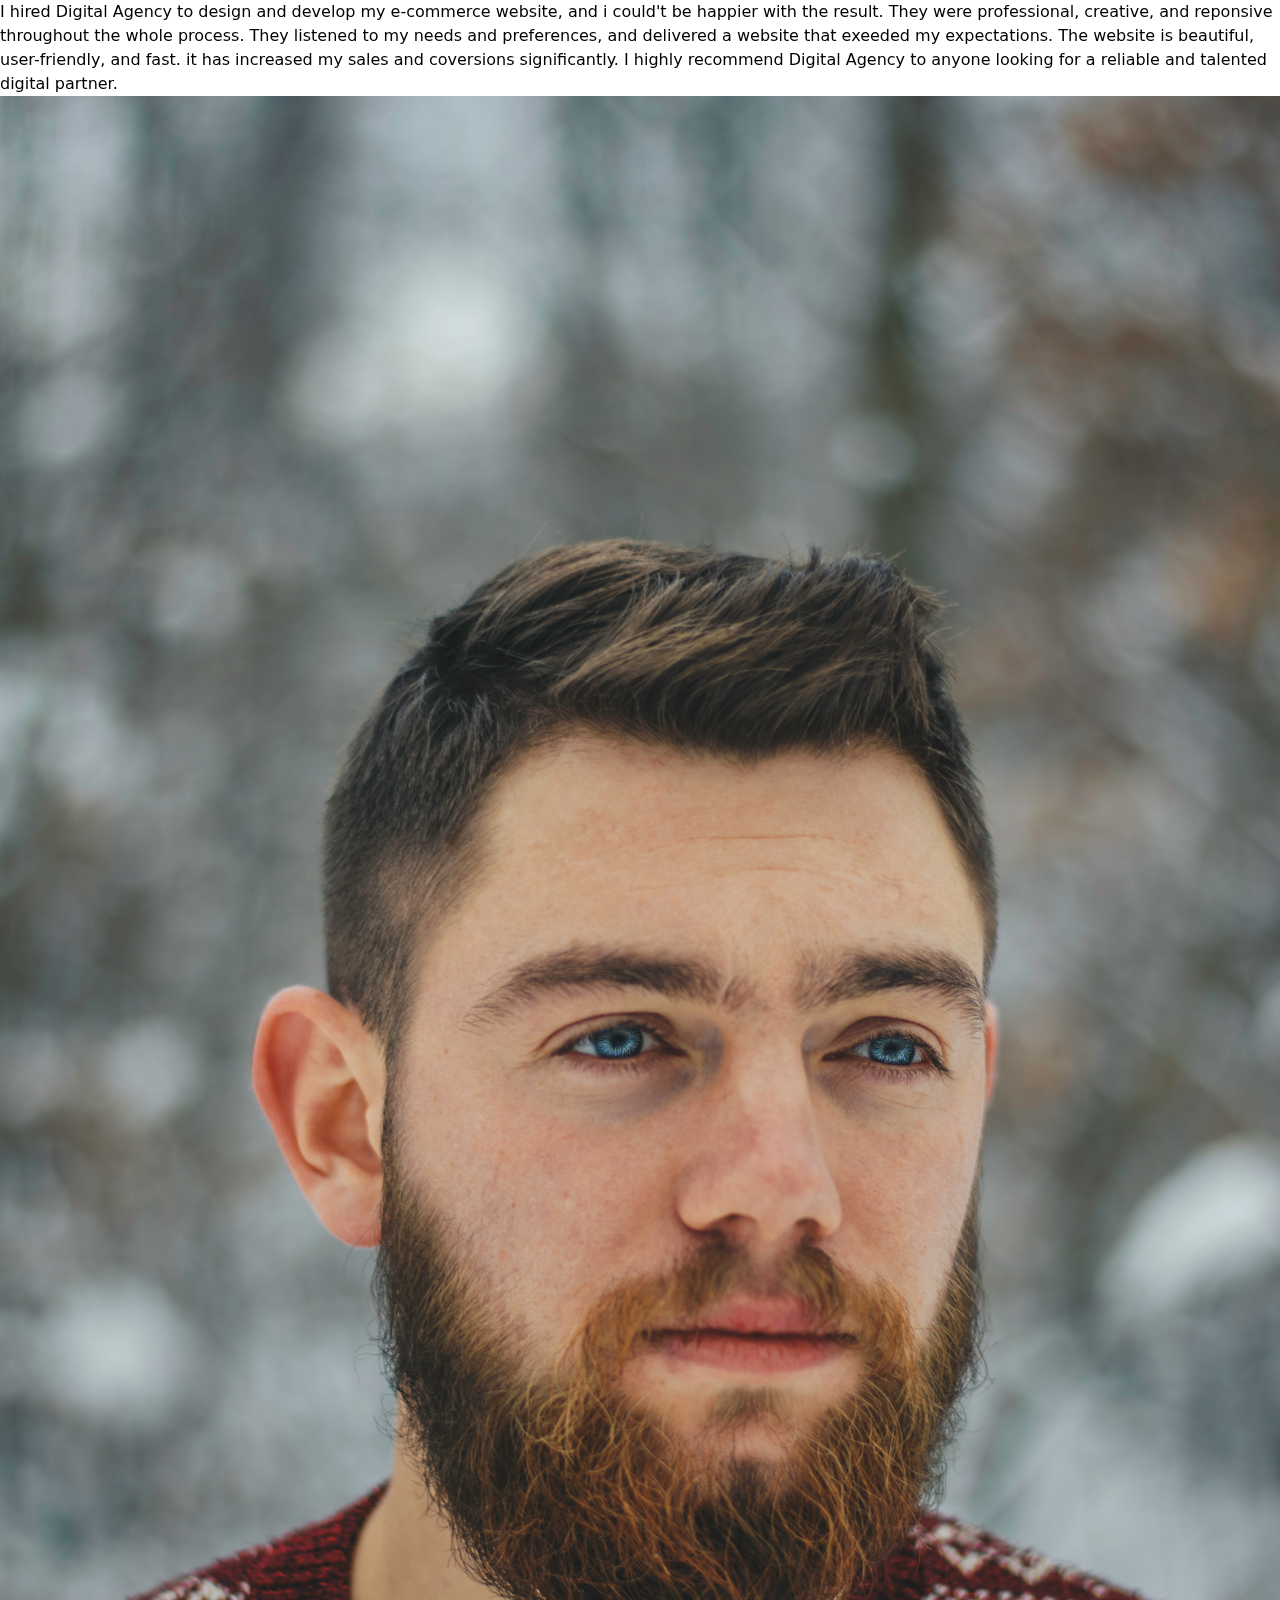
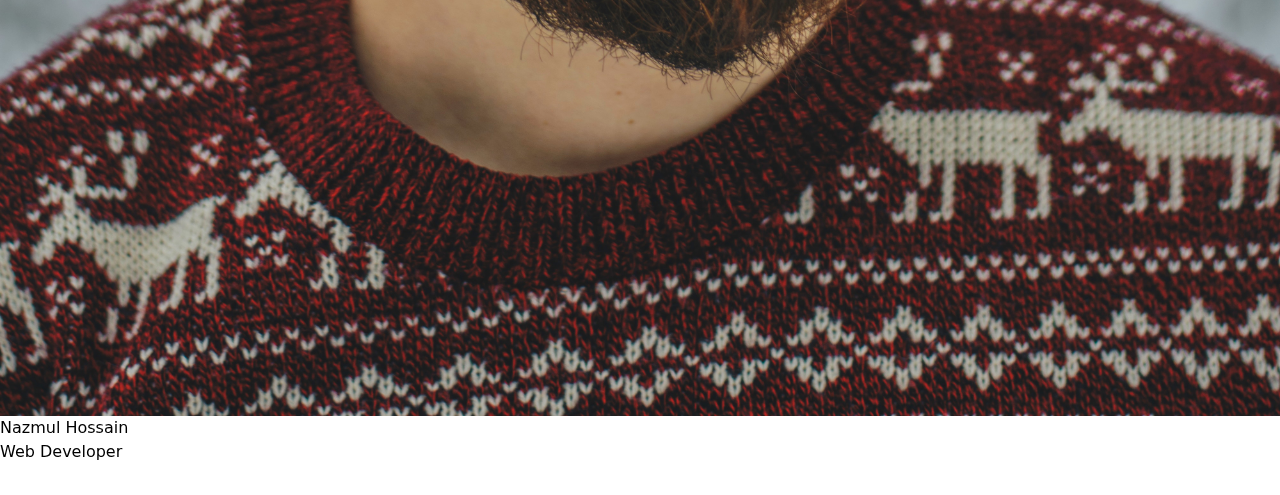
<file: public/splide.html>
<!DOCTYPE html>
<html lang="en">
<head>
    <meta charset="UTF-8">
    <meta name="viewport" content="width=device-width, initial-scale=1.0">
    <title>Revertex.</title>
    <link href="css/app.css" rel="stylesheet">
    <link href="css/splide.min.css" rel="stylesheet">
    <!-- Alpine Plugins -->
    <script defer src="js/alpine.js"></script>
    <style>
        .swiper-slide {
          text-align: center;
          justify-content: center;
          align-items: center;
          margin-top: 30px !important;
        }
        .splide__pagination__page {
            background: white;
            opacity: 100;
            top: 45px;
            height:8px;
            width: 8px;
            margin:8px;
        }
      </style>
</head>
<body class="bg-black">
    <div class="splide" id="testimonials">
        <div class="splide__track">
            <div class="splide__list">
                <div class="splide__slide">
                    <div class="flex flex-col items-center justify-center space-y-4 border border-white bg-white bg-opacity-10 rounded-2xl py-16 w-4/5 mx-auto" >
                    <p class=" text-white leading-wide text-center w-4/5 text-xl font-semibold leading-8" >
                        I hired Digital Agency to design and develop my e-commerce website, and i could't be happier with the result. They were professional, creative, and reponsive throughout the whole process. They listened to my needs and preferences, and delivered a website that exeeded my expectations. The website is beautiful, user-friendly, and fast. it has increased my sales and coversions significantly. I highly recommend Digital Agency to anyone looking for a reliable and talented digital partner.</p>
                    <div class="flex flex-col justify-center items-center text-white text-center space-y-3">
                        <div class="flex justify-center rounded-full w-12 h-12 bg-black overflow-hidden">
                            <img class="flex justify-center" src="assets/person (3).jpg" />
                        </div>
                        <div>
                            <p>Nazmul Hossain</p>
                            <p>Web Developer</p>
                        </div>
                    </div>
                </div>
                </div>
                <div class="splide__slide">
                    <div class="flex flex-col items-center justify-center space-y-4 border border-white bg-white bg-opacity-10 rounded-2xl py-16 w-4/5 mx-auto" >
                    <p class=" text-white leading-wide text-center w-4/5 text-xl font-semibold leading-8" >
                        I hired Digital Agency to design and develop my e-commerce website, and i could't be happier with the result. They were professional, creative, and reponsive throughout the whole process. They listened to my needs and preferences, and delivered a website that exeeded my expectations. The website is beautiful, user-friendly, and fast. it has increased my sales and coversions significantly. I highly recommend Digital Agency to anyone looking for a reliable and talented digital partner.</p>
                    <div class="flex flex-col justify-center items-center text-white text-center space-y-3">
                        <div class="flex justify-center rounded-full w-12 h-12 bg-black overflow-hidden">
                            <img class="flex justify-center" src="assets/person (3).jpg" />
                        </div>
                        <div>
                            <p>Nazmul Hossain</p>
                            <p>Web Developer</p>
                        </div>
                    </div>
                </div>
                </div>
                <div class="splide__slide">
                    <div class="flex flex-col items-center justify-center space-y-4 border border-white bg-white bg-opacity-10 rounded-2xl py-16 w-4/5 mx-auto" >
                    <p class=" text-white leading-wide text-center w-4/5 text-xl font-semibold leading-8" >
                        I hired Digital Agency to design and develop my e-commerce website, and i could't be happier with the result. They were professional, creative, and reponsive throughout the whole process. They listened to my needs and preferences, and delivered a website that exeeded my expectations. The website is beautiful, user-friendly, and fast. it has increased my sales and coversions significantly. I highly recommend Digital Agency to anyone looking for a reliable and talented digital partner.</p>
                    <div class="flex flex-col justify-center items-center text-white text-center space-y-3">
                        <div class="flex justify-center rounded-full w-12 h-12 bg-black overflow-hidden">
                            <img class="flex justify-center" src="assets/person (3).jpg" />
                        </div>
                        <div>
                            <p>Nazmul Hossain</p>
                            <p>Web Developer</p>
                        </div>
                    </div>
                </div>
                </div>
                <div class="splide__slide">
                    <div class="flex flex-col items-center justify-center space-y-4 border border-white bg-white bg-opacity-10 rounded-2xl py-16 w-4/5 mx-auto" >
                    <p class=" text-white leading-wide text-center w-4/5 text-xl font-semibold leading-8" >
                        I hired Digital Agency to design and develop my e-commerce website, and i could't be happier with the result. They were professional, creative, and reponsive throughout the whole process. They listened to my needs and preferences, and delivered a website that exeeded my expectations. The website is beautiful, user-friendly, and fast. it has increased my sales and coversions significantly. I highly recommend Digital Agency to anyone looking for a reliable and talented digital partner.</p>
                    <div class="flex flex-col justify-center items-center text-white text-center space-y-3">
                        <div class="flex justify-center rounded-full w-12 h-12 bg-black overflow-hidden">
                            <img class="flex justify-center" src="assets/person (3).jpg" />
                        </div>
                        <div>
                            <p>Nazmul Hossain</p>
                            <p>Web Developer</p>
                        </div>
                    </div>
                </div>
                </div>
                <div class="splide__slide">
                    <div class="flex flex-col items-center justify-center space-y-4 border border-white bg-white bg-opacity-10 rounded-2xl py-16 w-4/5 mx-auto" >
                    <p class=" text-white leading-wide text-center w-4/5 text-xl font-semibold leading-8" >
                        I hired Digital Agency to design and develop my e-commerce website, and i could't be happier with the result. They were professional, creative, and reponsive throughout the whole process. They listened to my needs and preferences, and delivered a website that exeeded my expectations. The website is beautiful, user-friendly, and fast. it has increased my sales and coversions significantly. I highly recommend Digital Agency to anyone looking for a reliable and talented digital partner.</p>
                    <div class="flex flex-col justify-center items-center text-white text-center space-y-3">
                        <div class="flex justify-center rounded-full w-12 h-12 bg-black overflow-hidden">
                            <img class="flex justify-center" src="assets/person (3).jpg" />
                        </div>
                        <div>
                            <p>Nazmul Hossain</p>
                            <p>Web Developer</p>
                        </div>
                    </div>
                </div>
                </div>
                <div class="splide__slide">
                    <div class="flex flex-col items-center justify-center space-y-4 border border-white bg-white bg-opacity-10 rounded-2xl py-16 w-4/5 mx-auto" >
                    <p class=" text-white leading-wide text-center w-4/5 text-xl font-semibold leading-8" >
                        I hired Digital Agency to design and develop my e-commerce website, and i could't be happier with the result. They were professional, creative, and reponsive throughout the whole process. They listened to my needs and preferences, and delivered a website that exeeded my expectations. The website is beautiful, user-friendly, and fast. it has increased my sales and coversions significantly. I highly recommend Digital Agency to anyone looking for a reliable and talented digital partner.</p>
                    <div class="flex flex-col justify-center items-center text-white text-center space-y-3">
                        <div class="flex justify-center rounded-full w-12 h-12 bg-black overflow-hidden">
                            <img class="flex justify-center" src="assets/person (3).jpg" />
                        </div>
                        <div>
                            <p>Nazmul Hossain</p>
                            <p>Web Developer</p>
                        </div>
                    </div>
                </div>
                </div>
            </div>
        </div>
    </div>
    <script src="js/splide.min.js"></script>
    <script>
        var splide = new Splide( '#testimonials', {
            perPage : 1,
            arrows: false,
            cover   : true,
            height  : 'full',
            lazyLoad: 'nearby',
            breakpoints: {
                height: '6rem',
            },
            } );

        splide.mount();
    </script>
</body>
</html>
</file>
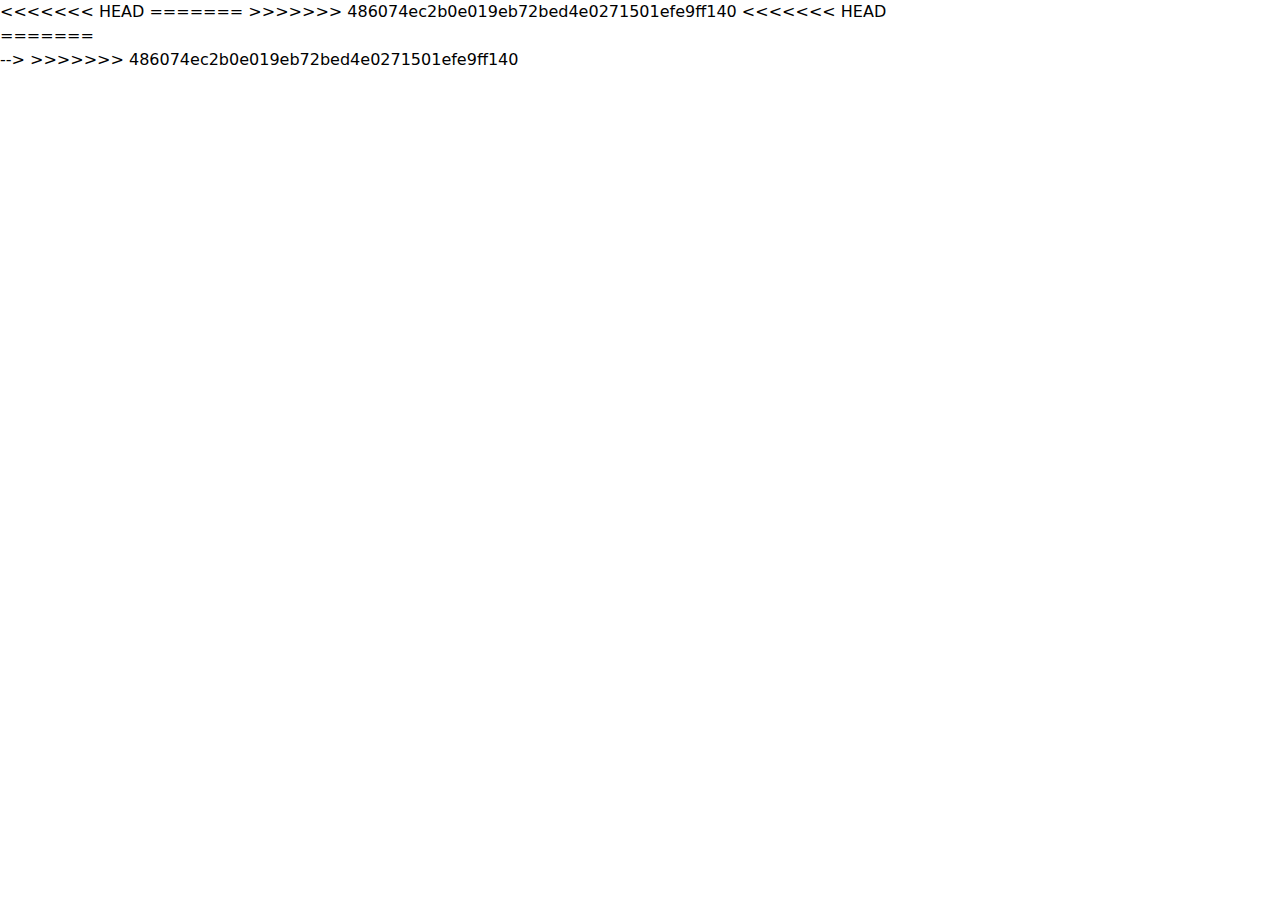
<file: public/swiper.html>
<!DOCTYPE html>
<html lang="en">
  <head>
    <meta charset="utf-8" />
    <title>Swiper demo</title>
    <meta name="viewport" content="width=device-width, initial-scale=1" />
    <!-- Link Swiper's CSS -->
<<<<<<< HEAD
    <link
      rel="stylesheet"
      href="https://cdn.jsdelivr.net/npm/swiper@10/swiper-bundle.min.css"
    />
=======
    <!-- <link
      rel="stylesheet"
      href="https://cdn.jsdelivr.net/npm/swiper@10/swiper-bundle.min.css"
    /> -->
>>>>>>> 486074ec2b0e019eb72bed4e0271501efe9ff140
    <link href="css/app.css" rel="stylesheet">
    <!-- Demo styles -->
    <style>


      .swiper-slide {
        text-align: center;
        display: flex;
        justify-content: center;
        align-items: center;
      }
    </style>
  </head>

  <body>
<<<<<<< HEAD
    <!-- Swiper -->
    <div class="swiper">
=======


    <div class="flex justify-center items-center -space-x-40 relative">
      <div class="p-[15%] rounded-full mix-blend-multiply bg-[#5244b2] opacity-50 filter blur-3xl absolute right-0 top-52"></div>
    </div>
    <!-- Swiper -->
    <!-- <div class="swiper">
>>>>>>> 486074ec2b0e019eb72bed4e0271501efe9ff140
      <div class="swiper-wrapper">
        <div class="swiper-slide px-8 py-4 border hover:bg-dark hover:text-white rounded-md duration-500">Resize me!</div>
        <div class="swiper-slide px-8 py-4 border hover:bg-dark hover:text-white rounded-md duration-500">Resize me!</div>
        <div class="swiper-slide px-8 py-4 border hover:bg-dark hover:text-white rounded-md duration-500">Resize me!</div>
        <div class="swiper-slide px-8 py-4 border hover:bg-dark hover:text-white rounded-md duration-500">Resize me!</div>
        <div class="swiper-slide px-8 py-4 border hover:bg-dark hover:text-white rounded-md duration-500">Resize me!</div>
        <div class="swiper-slide px-8 py-4 border hover:bg-dark hover:text-white rounded-md duration-500">Resize me!</div>
        <div class="swiper-slide px-8 py-4 border hover:bg-dark hover:text-white rounded-md duration-500">Resize me!</div>
        <div class="swiper-slide px-8 py-4 border hover:bg-dark hover:text-white rounded-md duration-500">Resize me!</div>
        <div class="swiper-slide px-8 py-4 border hover:bg-dark hover:text-white rounded-md duration-500">Resize me!</div>
        <div class="swiper-slide px-8 py-4 border hover:bg-dark hover:text-white rounded-md duration-500">Resize me!</div>
      </div>
<<<<<<< HEAD
    </div>

    <!-- Swiper JS -->
    <script src="https://cdn.jsdelivr.net/npm/swiper@10/swiper-bundle.min.js"></script>

    <!-- Initialize Swiper -->
    <script>
=======
    </div> -->

    <!-- Swiper JS -->
    <!-- <script src="https://cdn.jsdelivr.net/npm/swiper@10/swiper-bundle.min.js"></script> -->

    <!-- Initialize Swiper -->
    <!-- <script>
>>>>>>> 486074ec2b0e019eb72bed4e0271501efe9ff140
      var swiper = new Swiper(".swiper", {
        slidesPerView: 7,
        spaceBetween: 20,
        direction: getDirection(),
        navigation: {
          nextEl: ".swiper-button-next",
          prevEl: ".swiper-button-prev"
        },
        autoplay: {
          delay: 1500,
          disableOnInteraction: false
        },
        on: {
          resize: function () {
            swiper.changeDirection(getDirection());
          }
        }
      });

      function getDirection() {
        var windowWidth = window.innerWidth;
        var direction = "horizontal";

        return direction;
      }
<<<<<<< HEAD
    </script>
=======
    </script> -->
>>>>>>> 486074ec2b0e019eb72bed4e0271501efe9ff140
  </body>
</html>
</file>
<file: public/css/app.css>
<<<<<<< HEAD
=======
@import url('https://fonts.googleapis.com/css2?family=Open+Sans:ital,wght@0,300;0,400;0,500;0,600;0,700;0,800;1,300;1,400;1,500;1,600;1,700;1,800&display=swap');

>>>>>>> 486074ec2b0e019eb72bed4e0271501efe9ff140
/*
! tailwindcss v3.3.3 | MIT License | https://tailwindcss.com
*/

/*
1. Prevent padding and border from affecting element width. (https://github.com/mozdevs/cssremedy/issues/4)
2. Allow adding a border to an element by just adding a border-width. (https://github.com/tailwindcss/tailwindcss/pull/116)
*/

*,
::before,
::after {
  box-sizing: border-box;
  /* 1 */
  border-width: 0;
  /* 2 */
  border-style: solid;
  /* 2 */
  border-color: #e5e7eb;
  /* 2 */
}

::before,
::after {
  --tw-content: '';
}

/*
1. Use a consistent sensible line-height in all browsers.
2. Prevent adjustments of font size after orientation changes in iOS.
3. Use a more readable tab size.
4. Use the user's configured `sans` font-family by default.
5. Use the user's configured `sans` font-feature-settings by default.
6. Use the user's configured `sans` font-variation-settings by default.
*/

html {
  line-height: 1.5;
  /* 1 */
  -webkit-text-size-adjust: 100%;
  /* 2 */
  -moz-tab-size: 4;
  /* 3 */
  -o-tab-size: 4;
     tab-size: 4;
  /* 3 */
  font-family: ui-sans-serif, system-ui, -apple-system, BlinkMacSystemFont, "Segoe UI", Roboto, "Helvetica Neue", Arial, "Noto Sans", sans-serif, "Apple Color Emoji", "Segoe UI Emoji", "Segoe UI Symbol", "Noto Color Emoji";
  /* 4 */
  font-feature-settings: normal;
  /* 5 */
  font-variation-settings: normal;
  /* 6 */
}

/*
1. Remove the margin in all browsers.
2. Inherit line-height from `html` so users can set them as a class directly on the `html` element.
*/

body {
  margin: 0;
  /* 1 */
  line-height: inherit;
  /* 2 */
}

/*
1. Add the correct height in Firefox.
2. Correct the inheritance of border color in Firefox. (https://bugzilla.mozilla.org/show_bug.cgi?id=190655)
3. Ensure horizontal rules are visible by default.
*/

hr {
  height: 0;
  /* 1 */
  color: inherit;
  /* 2 */
  border-top-width: 1px;
  /* 3 */
}

/*
Add the correct text decoration in Chrome, Edge, and Safari.
*/

abbr:where([title]) {
  -webkit-text-decoration: underline dotted;
          text-decoration: underline dotted;
}

/*
Remove the default font size and weight for headings.
*/

h1,
h2,
h3,
h4,
h5,
h6 {
  font-size: inherit;
  font-weight: inherit;
}

/*
Reset links to optimize for opt-in styling instead of opt-out.
*/

a {
  color: inherit;
  text-decoration: inherit;
}

/*
Add the correct font weight in Edge and Safari.
*/

b,
strong {
  font-weight: bolder;
}

/*
1. Use the user's configured `mono` font family by default.
2. Correct the odd `em` font sizing in all browsers.
*/

code,
kbd,
samp,
pre {
  font-family: ui-monospace, SFMono-Regular, Menlo, Monaco, Consolas, "Liberation Mono", "Courier New", monospace;
  /* 1 */
  font-size: 1em;
  /* 2 */
}

/*
Add the correct font size in all browsers.
*/

small {
  font-size: 80%;
}

/*
Prevent `sub` and `sup` elements from affecting the line height in all browsers.
*/

sub,
sup {
  font-size: 75%;
  line-height: 0;
  position: relative;
  vertical-align: baseline;
}

sub {
  bottom: -0.25em;
}

sup {
  top: -0.5em;
}

/*
1. Remove text indentation from table contents in Chrome and Safari. (https://bugs.chromium.org/p/chromium/issues/detail?id=999088, https://bugs.webkit.org/show_bug.cgi?id=201297)
2. Correct table border color inheritance in all Chrome and Safari. (https://bugs.chromium.org/p/chromium/issues/detail?id=935729, https://bugs.webkit.org/show_bug.cgi?id=195016)
3. Remove gaps between table borders by default.
*/

table {
  text-indent: 0;
  /* 1 */
  border-color: inherit;
  /* 2 */
  border-collapse: collapse;
  /* 3 */
}

/*
1. Change the font styles in all browsers.
2. Remove the margin in Firefox and Safari.
3. Remove default padding in all browsers.
*/

button,
input,
optgroup,
select,
textarea {
  font-family: inherit;
  /* 1 */
  font-feature-settings: inherit;
  /* 1 */
  font-variation-settings: inherit;
  /* 1 */
  font-size: 100%;
  /* 1 */
  font-weight: inherit;
  /* 1 */
  line-height: inherit;
  /* 1 */
  color: inherit;
  /* 1 */
  margin: 0;
  /* 2 */
  padding: 0;
  /* 3 */
}

/*
Remove the inheritance of text transform in Edge and Firefox.
*/

button,
select {
  text-transform: none;
}

/*
1. Correct the inability to style clickable types in iOS and Safari.
2. Remove default button styles.
*/

button,
[type='button'],
[type='reset'],
[type='submit'] {
  -webkit-appearance: button;
  /* 1 */
  background-color: transparent;
  /* 2 */
  background-image: none;
  /* 2 */
}

/*
Use the modern Firefox focus style for all focusable elements.
*/

:-moz-focusring {
  outline: auto;
}

/*
Remove the additional `:invalid` styles in Firefox. (https://github.com/mozilla/gecko-dev/blob/2f9eacd9d3d995c937b4251a5557d95d494c9be1/layout/style/res/forms.css#L728-L737)
*/

:-moz-ui-invalid {
  box-shadow: none;
}

/*
Add the correct vertical alignment in Chrome and Firefox.
*/

progress {
  vertical-align: baseline;
}

/*
Correct the cursor style of increment and decrement buttons in Safari.
*/

::-webkit-inner-spin-button,
::-webkit-outer-spin-button {
  height: auto;
}

/*
1. Correct the odd appearance in Chrome and Safari.
2. Correct the outline style in Safari.
*/

[type='search'] {
  -webkit-appearance: textfield;
  /* 1 */
  outline-offset: -2px;
  /* 2 */
}

/*
Remove the inner padding in Chrome and Safari on macOS.
*/

::-webkit-search-decoration {
  -webkit-appearance: none;
}

/*
1. Correct the inability to style clickable types in iOS and Safari.
2. Change font properties to `inherit` in Safari.
*/

::-webkit-file-upload-button {
  -webkit-appearance: button;
  /* 1 */
  font: inherit;
  /* 2 */
}

/*
Add the correct display in Chrome and Safari.
*/

summary {
  display: list-item;
}

/*
Removes the default spacing and border for appropriate elements.
*/

blockquote,
dl,
dd,
h1,
h2,
h3,
h4,
h5,
h6,
hr,
figure,
p,
pre {
  margin: 0;
}

fieldset {
  margin: 0;
  padding: 0;
}

legend {
  padding: 0;
}

ol,
ul,
menu {
  list-style: none;
  margin: 0;
  padding: 0;
}

/*
Reset default styling for dialogs.
*/

dialog {
  padding: 0;
}

/*
Prevent resizing textareas horizontally by default.
*/

textarea {
  resize: vertical;
}

/*
1. Reset the default placeholder opacity in Firefox. (https://github.com/tailwindlabs/tailwindcss/issues/3300)
2. Set the default placeholder color to the user's configured gray 400 color.
*/

input::-moz-placeholder, textarea::-moz-placeholder {
  opacity: 1;
  /* 1 */
  color: #9ca3af;
  /* 2 */
}

input::placeholder,
textarea::placeholder {
  opacity: 1;
  /* 1 */
  color: #9ca3af;
  /* 2 */
}

/*
Set the default cursor for buttons.
*/

button,
[role="button"] {
  cursor: pointer;
}

/*
Make sure disabled buttons don't get the pointer cursor.
*/

:disabled {
  cursor: default;
}

/*
1. Make replaced elements `display: block` by default. (https://github.com/mozdevs/cssremedy/issues/14)
2. Add `vertical-align: middle` to align replaced elements more sensibly by default. (https://github.com/jensimmons/cssremedy/issues/14#issuecomment-634934210)
   This can trigger a poorly considered lint error in some tools but is included by design.
*/

img,
svg,
video,
canvas,
audio,
iframe,
embed,
object {
  display: block;
  /* 1 */
  vertical-align: middle;
  /* 2 */
}

/*
Constrain images and videos to the parent width and preserve their intrinsic aspect ratio. (https://github.com/mozdevs/cssremedy/issues/14)
*/

img,
video {
  max-width: 100%;
  height: auto;
}

/* Make elements with the HTML hidden attribute stay hidden by default */

[hidden] {
  display: none;
}

<<<<<<< HEAD
*, ::before, ::after {
=======
*, ::before, ::after{
>>>>>>> 486074ec2b0e019eb72bed4e0271501efe9ff140
  --tw-border-spacing-x: 0;
  --tw-border-spacing-y: 0;
  --tw-translate-x: 0;
  --tw-translate-y: 0;
  --tw-rotate: 0;
  --tw-skew-x: 0;
  --tw-skew-y: 0;
  --tw-scale-x: 1;
  --tw-scale-y: 1;
  --tw-pan-x:  ;
  --tw-pan-y:  ;
  --tw-pinch-zoom:  ;
  --tw-scroll-snap-strictness: proximity;
  --tw-gradient-from-position:  ;
  --tw-gradient-via-position:  ;
  --tw-gradient-to-position:  ;
  --tw-ordinal:  ;
  --tw-slashed-zero:  ;
  --tw-numeric-figure:  ;
  --tw-numeric-spacing:  ;
  --tw-numeric-fraction:  ;
  --tw-ring-inset:  ;
  --tw-ring-offset-width: 0px;
  --tw-ring-offset-color: #fff;
  --tw-ring-color: rgb(59 130 246 / 0.5);
  --tw-ring-offset-shadow: 0 0 #0000;
  --tw-ring-shadow: 0 0 #0000;
  --tw-shadow: 0 0 #0000;
  --tw-shadow-colored: 0 0 #0000;
  --tw-blur:  ;
  --tw-brightness:  ;
  --tw-contrast:  ;
  --tw-grayscale:  ;
  --tw-hue-rotate:  ;
  --tw-invert:  ;
  --tw-saturate:  ;
  --tw-sepia:  ;
  --tw-drop-shadow:  ;
  --tw-backdrop-blur:  ;
  --tw-backdrop-brightness:  ;
  --tw-backdrop-contrast:  ;
  --tw-backdrop-grayscale:  ;
  --tw-backdrop-hue-rotate:  ;
  --tw-backdrop-invert:  ;
  --tw-backdrop-opacity:  ;
  --tw-backdrop-saturate:  ;
  --tw-backdrop-sepia:  ;
}

<<<<<<< HEAD
::backdrop {
=======
::backdrop{
>>>>>>> 486074ec2b0e019eb72bed4e0271501efe9ff140
  --tw-border-spacing-x: 0;
  --tw-border-spacing-y: 0;
  --tw-translate-x: 0;
  --tw-translate-y: 0;
  --tw-rotate: 0;
  --tw-skew-x: 0;
  --tw-skew-y: 0;
  --tw-scale-x: 1;
  --tw-scale-y: 1;
  --tw-pan-x:  ;
  --tw-pan-y:  ;
  --tw-pinch-zoom:  ;
  --tw-scroll-snap-strictness: proximity;
  --tw-gradient-from-position:  ;
  --tw-gradient-via-position:  ;
  --tw-gradient-to-position:  ;
  --tw-ordinal:  ;
  --tw-slashed-zero:  ;
  --tw-numeric-figure:  ;
  --tw-numeric-spacing:  ;
  --tw-numeric-fraction:  ;
  --tw-ring-inset:  ;
  --tw-ring-offset-width: 0px;
  --tw-ring-offset-color: #fff;
  --tw-ring-color: rgb(59 130 246 / 0.5);
  --tw-ring-offset-shadow: 0 0 #0000;
  --tw-ring-shadow: 0 0 #0000;
  --tw-shadow: 0 0 #0000;
  --tw-shadow-colored: 0 0 #0000;
  --tw-blur:  ;
  --tw-brightness:  ;
  --tw-contrast:  ;
  --tw-grayscale:  ;
  --tw-hue-rotate:  ;
  --tw-invert:  ;
  --tw-saturate:  ;
  --tw-sepia:  ;
  --tw-drop-shadow:  ;
  --tw-backdrop-blur:  ;
  --tw-backdrop-brightness:  ;
  --tw-backdrop-contrast:  ;
  --tw-backdrop-grayscale:  ;
  --tw-backdrop-hue-rotate:  ;
  --tw-backdrop-invert:  ;
  --tw-backdrop-opacity:  ;
  --tw-backdrop-saturate:  ;
  --tw-backdrop-sepia:  ;
<<<<<<< HEAD
=======
}

.container{
  width: 100%;
}

@media (min-width: 640px){
  .container{
    max-width: 640px;
  }
}

@media (min-width: 768px){
  .container{
    max-width: 768px;
  }
}

@media (min-width: 1024px){
  .container{
    max-width: 1024px;
  }
}

@media (min-width: 1280px){
  .container{
    max-width: 1280px;
  }
}

@media (min-width: 1536px){
  .container{
    max-width: 1536px;
  }
}

.visible{
  visibility: visible;
}

.collapse{
  visibility: collapse;
}

.fixed{
  position: fixed;
}

.absolute{
  position: absolute;
}

.relative{
  position: relative;
}

.inset-0{
  inset: 0px;
}

.inset-x-0{
  left: 0px;
  right: 0px;
}

.-bottom-16{
  bottom: -4rem;
}

.-right-\[20\%\]{
  right: -20%;
}

.left-0{
  left: 0px;
}

.right-0{
  right: 0px;
}

.top-0{
  top: 0px;
}

.top-52{
  top: 13rem;
}

.-z-50{
  z-index: -50;
}

.z-20{
  z-index: 20;
}

.z-40{
  z-index: 40;
}

.z-50{
  z-index: 50;
}

.col-span-12{
  grid-column: span 12 / span 12;
}

.col-span-6{
  grid-column: span 6 / span 6;
}

.col-span-full{
  grid-column: 1 / -1;
}

.mx-auto{
  margin-left: auto;
  margin-right: auto;
}

.ml-auto{
  margin-left: auto;
}

.mr-3{
  margin-right: 0.75rem;
}

.mt-16{
  margin-top: 4rem;
}

.mt-20{
  margin-top: 5rem;
}

.mt-28{
  margin-top: 7rem;
}

.mt-4{
  margin-top: 1rem;
}

.block{
  display: block;
}

.inline-block{
  display: inline-block;
}

.inline{
  display: inline;
}

.flex{
  display: flex;
}

.inline-flex{
  display: inline-flex;
}

.grid{
  display: grid;
}

.hidden{
  display: none;
}

.h-10{
  height: 2.5rem;
}

.h-12{
  height: 3rem;
}

.h-20{
  height: 5rem;
}

.h-6{
  height: 1.5rem;
}

.h-\[22rem\]{
  height: 22rem;
}

.h-\[48px\]{
  height: 48px;
}

.h-full{
  height: 100%;
}

.h-screen{
  height: 100vh;
}

.w-1\/2{
  width: 50%;
}

.w-10{
  width: 2.5rem;
}

.w-12{
  width: 3rem;
}

.w-20{
  width: 5rem;
}

.w-28{
  width: 7rem;
}

.w-4\/5{
  width: 80%;
}

.w-52{
  width: 13rem;
}

.w-6{
  width: 1.5rem;
}

.w-\[223\.571px\]{
  width: 223.571px;
}

.w-full{
  width: 100%;
}

.max-w-\[375px\]{
  max-width: 375px;
}

.max-w-screen-xl{
  max-width: 1280px;
}

.shrink-0{
  flex-shrink: 0;
}

.translate-x-0{
  --tw-translate-x: 0px;
  transform: translate(var(--tw-translate-x), var(--tw-translate-y)) rotate(var(--tw-rotate)) skewX(var(--tw-skew-x)) skewY(var(--tw-skew-y)) scaleX(var(--tw-scale-x)) scaleY(var(--tw-scale-y));
}

.translate-x-full{
  --tw-translate-x: 100%;
  transform: translate(var(--tw-translate-x), var(--tw-translate-y)) rotate(var(--tw-rotate)) skewX(var(--tw-skew-x)) skewY(var(--tw-skew-y)) scaleX(var(--tw-scale-x)) scaleY(var(--tw-scale-y));
}

.transform{
  transform: translate(var(--tw-translate-x), var(--tw-translate-y)) rotate(var(--tw-rotate)) skewX(var(--tw-skew-x)) skewY(var(--tw-skew-y)) scaleX(var(--tw-scale-x)) scaleY(var(--tw-scale-y));
}

.resize{
  resize: both;
}

.list-image-checkmark{
  list-style-image: url("");
}

.grid-cols-12{
  grid-template-columns: repeat(12, minmax(0, 1fr));
}

.flex-col{
  flex-direction: column;
}

.flex-wrap{
  flex-wrap: wrap;
}

.items-center{
  align-items: center;
}

.justify-end{
  justify-content: flex-end;
}

.justify-center{
  justify-content: center;
}

.justify-between{
  justify-content: space-between;
}

.gap-10{
  gap: 2.5rem;
}

.gap-16{
  gap: 4rem;
}

.gap-2{
  gap: 0.5rem;
}

.gap-4{
  gap: 1rem;
}

.gap-6{
  gap: 1.5rem;
}

.gap-8{
  gap: 2rem;
}

.gap-x-2{
  -moz-column-gap: 0.5rem;
       column-gap: 0.5rem;
}

.gap-x-3{
  -moz-column-gap: 0.75rem;
       column-gap: 0.75rem;
}

.gap-x-4{
  -moz-column-gap: 1rem;
       column-gap: 1rem;
}

.-space-x-40 > :not([hidden]) ~ :not([hidden]){
  --tw-space-x-reverse: 0;
  margin-right: calc(-10rem * var(--tw-space-x-reverse));
  margin-left: calc(-10rem * calc(1 - var(--tw-space-x-reverse)));
}

.-space-x-5 > :not([hidden]) ~ :not([hidden]){
  --tw-space-x-reverse: 0;
  margin-right: calc(-1.25rem * var(--tw-space-x-reverse));
  margin-left: calc(-1.25rem * calc(1 - var(--tw-space-x-reverse)));
}

.space-y-10 > :not([hidden]) ~ :not([hidden]){
  --tw-space-y-reverse: 0;
  margin-top: calc(2.5rem * calc(1 - var(--tw-space-y-reverse)));
  margin-bottom: calc(2.5rem * var(--tw-space-y-reverse));
}

.space-y-3 > :not([hidden]) ~ :not([hidden]){
  --tw-space-y-reverse: 0;
  margin-top: calc(0.75rem * calc(1 - var(--tw-space-y-reverse)));
  margin-bottom: calc(0.75rem * var(--tw-space-y-reverse));
}

.space-y-4 > :not([hidden]) ~ :not([hidden]){
  --tw-space-y-reverse: 0;
  margin-top: calc(1rem * calc(1 - var(--tw-space-y-reverse)));
  margin-bottom: calc(1rem * var(--tw-space-y-reverse));
}

.space-y-8 > :not([hidden]) ~ :not([hidden]){
  --tw-space-y-reverse: 0;
  margin-top: calc(2rem * calc(1 - var(--tw-space-y-reverse)));
  margin-bottom: calc(2rem * var(--tw-space-y-reverse));
}

.overflow-hidden{
  overflow: hidden;
}

.overflow-y-auto{
  overflow-y: auto;
}

.rounded-2xl{
  border-radius: 1rem;
}

.rounded-full{
  border-radius: 9999px;
}

.rounded-lg{
  border-radius: 0.5rem;
}

.rounded-md{
  border-radius: 0.375rem;
}

.rounded-l-full{
  border-top-left-radius: 9999px;
  border-bottom-left-radius: 9999px;
}

.border{
  border-width: 1px;
}

.border-2{
  border-width: 2px;
}

.border-y{
  border-top-width: 1px;
  border-bottom-width: 1px;
}

.border-gray-700{
  --tw-border-opacity: 1;
  border-color: rgb(55 65 81 / var(--tw-border-opacity));
}

.border-transparent{
  border-color: transparent;
}

.border-white{
  --tw-border-opacity: 1;
  border-color: rgb(255 255 255 / var(--tw-border-opacity));
}

.bg-\[\#2e2661\]{
  --tw-bg-opacity: 1;
  background-color: rgb(46 38 97 / var(--tw-bg-opacity));
}

.bg-\[\#5244b2\]{
  --tw-bg-opacity: 1;
  background-color: rgb(82 68 178 / var(--tw-bg-opacity));
}

.bg-black{
  --tw-bg-opacity: 1;
  background-color: rgb(0 0 0 / var(--tw-bg-opacity));
}

.bg-dark{
  --tw-bg-opacity: 1;
  background-color: rgb(35 31 66 / var(--tw-bg-opacity));
}

.bg-gray-500{
  --tw-bg-opacity: 1;
  background-color: rgb(107 114 128 / var(--tw-bg-opacity));
}

.bg-purple{
  --tw-bg-opacity: 1;
  background-color: rgb(92 71 251 / var(--tw-bg-opacity));
}

.bg-transparent{
  background-color: transparent;
}

.bg-white{
  --tw-bg-opacity: 1;
  background-color: rgb(255 255 255 / var(--tw-bg-opacity));
}

.bg-opacity-10{
  --tw-bg-opacity: 0.1;
}

.bg-opacity-50{
  --tw-bg-opacity: 0.5;
}

.bg-gradient-to-r{
  background-image: linear-gradient(to right, var(--tw-gradient-stops));
}

.from-dark{
  --tw-gradient-from: #231F42 var(--tw-gradient-from-position);
  --tw-gradient-to: rgb(35 31 66 / 0) var(--tw-gradient-to-position);
  --tw-gradient-stops: var(--tw-gradient-from), var(--tw-gradient-to);
}

.from-violet{
  --tw-gradient-from: #A497FD var(--tw-gradient-from-position);
  --tw-gradient-to: rgb(164 151 253 / 0) var(--tw-gradient-to-position);
  --tw-gradient-stops: var(--tw-gradient-from), var(--tw-gradient-to);
}

.from-10\%{
  --tw-gradient-from-position: 10%;
}

.via-black{
  --tw-gradient-to: rgb(0 0 0 / 0)  var(--tw-gradient-to-position);
  --tw-gradient-stops: var(--tw-gradient-from), #000 var(--tw-gradient-via-position), var(--tw-gradient-to);
}

.to-purple{
  --tw-gradient-to: #5C47FB var(--tw-gradient-to-position);
}

.bg-clip-text{
  -webkit-background-clip: text;
          background-clip: text;
}

.p-4{
  padding: 1rem;
}

.p-5{
  padding: 1.25rem;
}

.p-\[15\%\]{
  padding: 15%;
}

.p-\[20\%\]{
  padding: 20%;
}

.px-10{
  padding-left: 2.5rem;
  padding-right: 2.5rem;
}

.px-12{
  padding-left: 3rem;
  padding-right: 3rem;
}

.px-4{
  padding-left: 1rem;
  padding-right: 1rem;
}

.px-6{
  padding-left: 1.5rem;
  padding-right: 1.5rem;
}

.px-7{
  padding-left: 1.75rem;
  padding-right: 1.75rem;
}

.px-8{
  padding-left: 2rem;
  padding-right: 2rem;
}

.py-10{
  padding-top: 2.5rem;
  padding-bottom: 2.5rem;
}

.py-14{
  padding-top: 3.5rem;
  padding-bottom: 3.5rem;
}

.py-16{
  padding-top: 4rem;
  padding-bottom: 4rem;
}

.py-3{
  padding-top: 0.75rem;
  padding-bottom: 0.75rem;
}

.py-4{
  padding-top: 1rem;
  padding-bottom: 1rem;
}

.py-6{
  padding-top: 1.5rem;
  padding-bottom: 1.5rem;
}

.text-center{
  text-align: center;
}

.text-2xl{
  font-size: 1.5rem;
  line-height: 2rem;
}

.text-3xl{
  font-size: 1.875rem;
  line-height: 2.25rem;
}

.text-4xl{
  font-size: 2.25rem;
  line-height: 2.5rem;
}

.text-base{
  font-size: 1rem;
  line-height: 1.5rem;
}

.text-sm{
  font-size: 0.875rem;
  line-height: 1.25rem;
}

.text-xl{
  font-size: 1.25rem;
  line-height: 1.75rem;
}

.font-bold{
  font-weight: 700;
}

.font-normal{
  font-weight: 400;
}

.font-semibold{
  font-weight: 600;
}

.leading-8{
  line-height: 2rem;
}

.leading-relaxed{
  line-height: 1.625;
}

.tracking-\[\.40em\]{
  letter-spacing: .40em;
}

.tracking-wider{
  letter-spacing: 0.05em;
}

.text-gray-400{
  --tw-text-opacity: 1;
  color: rgb(156 163 175 / var(--tw-text-opacity));
}

.text-gray-500{
  --tw-text-opacity: 1;
  color: rgb(107 114 128 / var(--tw-text-opacity));
}

.text-gray-600{
  --tw-text-opacity: 1;
  color: rgb(75 85 99 / var(--tw-text-opacity));
}

.text-transparent{
  color: transparent;
}

.text-violet{
  --tw-text-opacity: 1;
  color: rgb(164 151 253 / var(--tw-text-opacity));
}

.text-white{
  --tw-text-opacity: 1;
  color: rgb(255 255 255 / var(--tw-text-opacity));
}

.opacity-0{
  opacity: 0;
}

.opacity-50{
  opacity: 0.5;
}

.mix-blend-multiply{
  mix-blend-mode: multiply;
}

.blur-2xl{
  --tw-blur: blur(40px);
  filter: var(--tw-blur) var(--tw-brightness) var(--tw-contrast) var(--tw-grayscale) var(--tw-hue-rotate) var(--tw-invert) var(--tw-saturate) var(--tw-sepia) var(--tw-drop-shadow);
}

.blur-3xl{
  --tw-blur: blur(64px);
  filter: var(--tw-blur) var(--tw-brightness) var(--tw-contrast) var(--tw-grayscale) var(--tw-hue-rotate) var(--tw-invert) var(--tw-saturate) var(--tw-sepia) var(--tw-drop-shadow);
}

.filter{
  filter: var(--tw-blur) var(--tw-brightness) var(--tw-contrast) var(--tw-grayscale) var(--tw-hue-rotate) var(--tw-invert) var(--tw-saturate) var(--tw-sepia) var(--tw-drop-shadow);
}

.transition{
  transition-property: color, background-color, border-color, text-decoration-color, fill, stroke, opacity, box-shadow, transform, filter, -webkit-backdrop-filter;
  transition-property: color, background-color, border-color, text-decoration-color, fill, stroke, opacity, box-shadow, transform, filter, backdrop-filter;
  transition-property: color, background-color, border-color, text-decoration-color, fill, stroke, opacity, box-shadow, transform, filter, backdrop-filter, -webkit-backdrop-filter;
  transition-timing-function: cubic-bezier(0.4, 0, 0.2, 1);
  transition-duration: 150ms;
}

.duration-300{
  transition-duration: 300ms;
}

.duration-500{
  transition-duration: 500ms;
}

.duration-700{
  transition-duration: 700ms;
}

.ease-in-out{
  transition-timing-function: cubic-bezier(0.4, 0, 0.2, 1);
}

.after\:absolute::after{
  content: var(--tw-content);
  position: absolute;
}

.after\:left-\[26\%\]::after{
  content: var(--tw-content);
  left: 26%;
}

.after\:left-\[40\%\]::after{
  content: var(--tw-content);
  left: 40%;
}

.after\:left-\[56\%\]::after{
  content: var(--tw-content);
  left: 56%;
}

.after\:right-\[15\%\]::after{
  content: var(--tw-content);
  right: 15%;
}

.after\:right-\[30\%\]::after{
  content: var(--tw-content);
  right: 30%;
}

.after\:-z-50::after{
  content: var(--tw-content);
  z-index: -50;
}

.after\:mt-\[10\%\]::after{
  content: var(--tw-content);
  margin-top: 10%;
}

.after\:h-full::after{
  content: var(--tw-content);
  height: 100%;
}

.after\:bg-gray-700::after{
  content: var(--tw-content);
  --tw-bg-opacity: 1;
  background-color: rgb(55 65 81 / var(--tw-bg-opacity));
}

.after\:px-\[\.75px\]::after{
  content: var(--tw-content);
  padding-left: .75px;
  padding-right: .75px;
}

.hover\:-translate-y-8:hover{
  --tw-translate-y: -2rem;
  transform: translate(var(--tw-translate-x), var(--tw-translate-y)) rotate(var(--tw-rotate)) skewX(var(--tw-skew-x)) skewY(var(--tw-skew-y)) scaleX(var(--tw-scale-x)) scaleY(var(--tw-scale-y));
}

.hover\:border-transparent:hover{
  border-color: transparent;
}

.hover\:border-white:hover{
  --tw-border-opacity: 1;
  border-color: rgb(255 255 255 / var(--tw-border-opacity));
}

.hover\:bg-dark:hover{
  --tw-bg-opacity: 1;
  background-color: rgb(35 31 66 / var(--tw-bg-opacity));
}

.hover\:bg-purple:hover{
  --tw-bg-opacity: 1;
  background-color: rgb(92 71 251 / var(--tw-bg-opacity));
}

.hover\:bg-transparent:hover{
  background-color: transparent;
}

.hover\:bg-white:hover{
  --tw-bg-opacity: 1;
  background-color: rgb(255 255 255 / var(--tw-bg-opacity));
}

.hover\:text-black:hover{
  --tw-text-opacity: 1;
  color: rgb(0 0 0 / var(--tw-text-opacity));
}

.hover\:text-purple:hover{
  --tw-text-opacity: 1;
  color: rgb(92 71 251 / var(--tw-text-opacity));
}

.hover\:text-white:hover{
  --tw-text-opacity: 1;
  color: rgb(255 255 255 / var(--tw-text-opacity));
}

.group:hover .group-hover\:bottom-0{
  bottom: 0px;
}

.group:hover .group-hover\:opacity-100{
  opacity: 1;
}

@media (min-width: 640px){
  .sm\:max-w-xl{
    max-width: 36rem;
  }

  .sm\:px-8{
    padding-left: 2rem;
    padding-right: 2rem;
  }
}

@media (min-width: 768px){
  .md\:mr-0{
    margin-right: 0px;
  }

  .md\:mt-0{
    margin-top: 0px;
  }

  .md\:flex{
    display: flex;
  }

  .md\:w-auto{
    width: auto;
  }

  .md\:shrink-0{
    flex-shrink: 0;
  }

  .md\:grid-cols-2{
    grid-template-columns: repeat(2, minmax(0, 1fr));
  }

  .md\:flex-row{
    flex-direction: row;
  }

  .md\:justify-start{
    justify-content: flex-start;
  }

  .md\:space-x-8 > :not([hidden]) ~ :not([hidden]){
    --tw-space-x-reverse: 0;
    margin-right: calc(2rem * var(--tw-space-x-reverse));
    margin-left: calc(2rem * calc(1 - var(--tw-space-x-reverse)));
  }

  .md\:p-0{
    padding: 0px;
  }

  .md\:px-16{
    padding-left: 4rem;
    padding-right: 4rem;
  }

  .md\:text-6xl{
    font-size: 3.75rem;
    line-height: 1;
  }
}

@media (min-width: 1024px){
  .lg\:col-span-3{
    grid-column: span 3 / span 3;
  }

  .lg\:block{
    display: block;
  }

  .lg\:hidden{
    display: none;
  }

  .lg\:w-\[72\%\]{
    width: 72%;
  }

  .lg\:grid-cols-3{
    grid-template-columns: repeat(3, minmax(0, 1fr));
  }

  .lg\:justify-start{
    justify-content: flex-start;
  }

  .lg\:px-40{
    padding-left: 10rem;
    padding-right: 10rem;
  }

  .lg\:text-8xl{
    font-size: 6rem;
    line-height: 1;
  }
>>>>>>> 486074ec2b0e019eb72bed4e0271501efe9ff140
}
</file>
